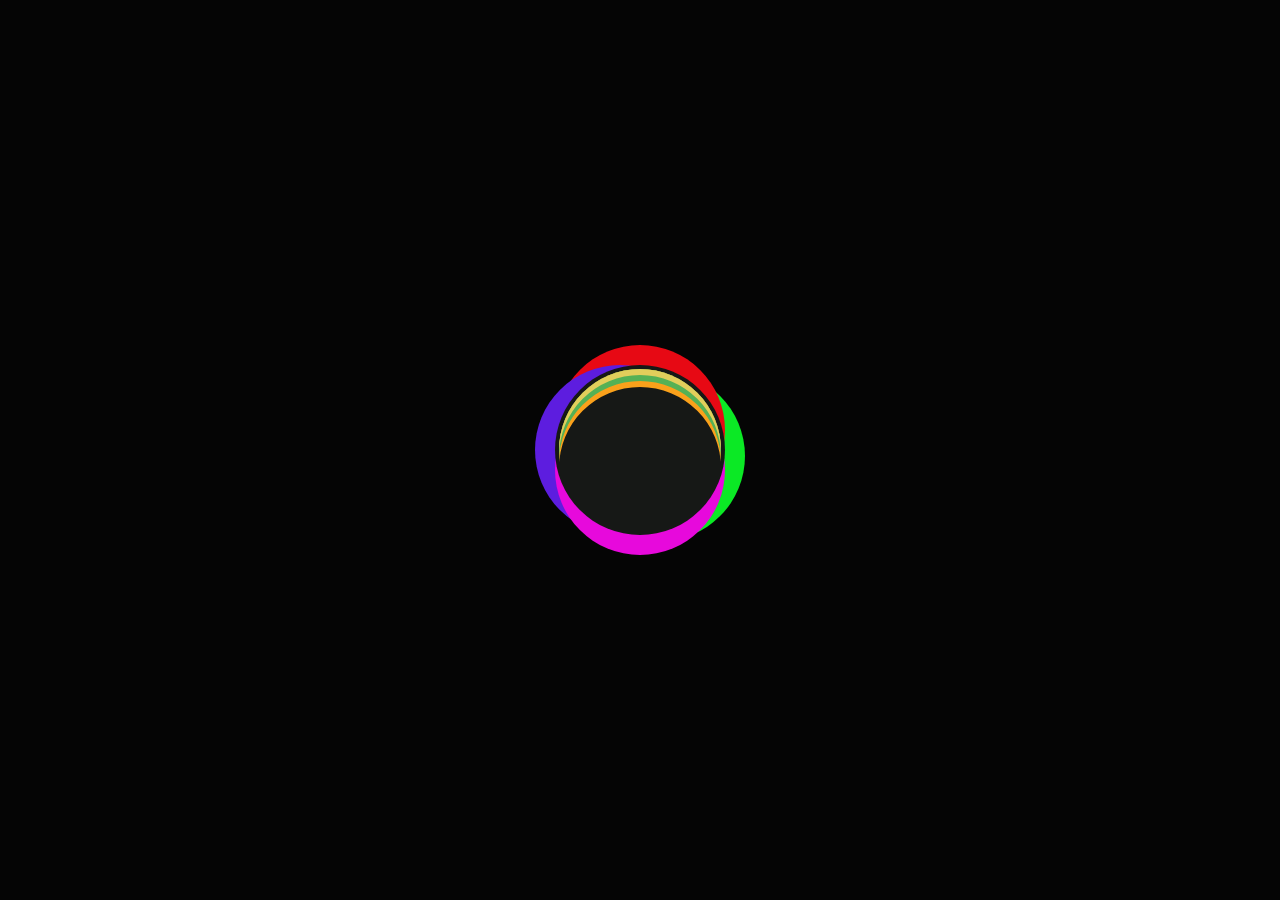
<file: index1.HTML>
<html lang="en">
<head>
    <meta charset="UTF-8">
    <meta name="viewport" content="width=device-width, initial-scale=1.0">
    <title>Document</title>
    <link rel="stylesheet" href="stye.css">
</head>
<body> 
    <div class="cube">
        <div class="top"></div>
        <div>
            <span style="--i:0"></span>
            <span style="--i:1"></span>
            <span style="--i:2"></span>
            <span style="--i:3"></span>
            <span style="--i:4"></span>
          
        </div>
    </div>
    <div class="container">
        <div class="ring"></div>
        
    </div>

</body>
<script>
    let text="hi,kim.";
    let speech=new SpeechSynthesisUtterance();
    function TextToSpeech(){
        speech.text=text;
        speech.rate=1;
        speech.volume=100;
        speech.pitch=1;
        speech.lang="en-us";
        speechSynthesis.speak(speech);
    }
    TextToSpeech();
</script>

</html>
</file>
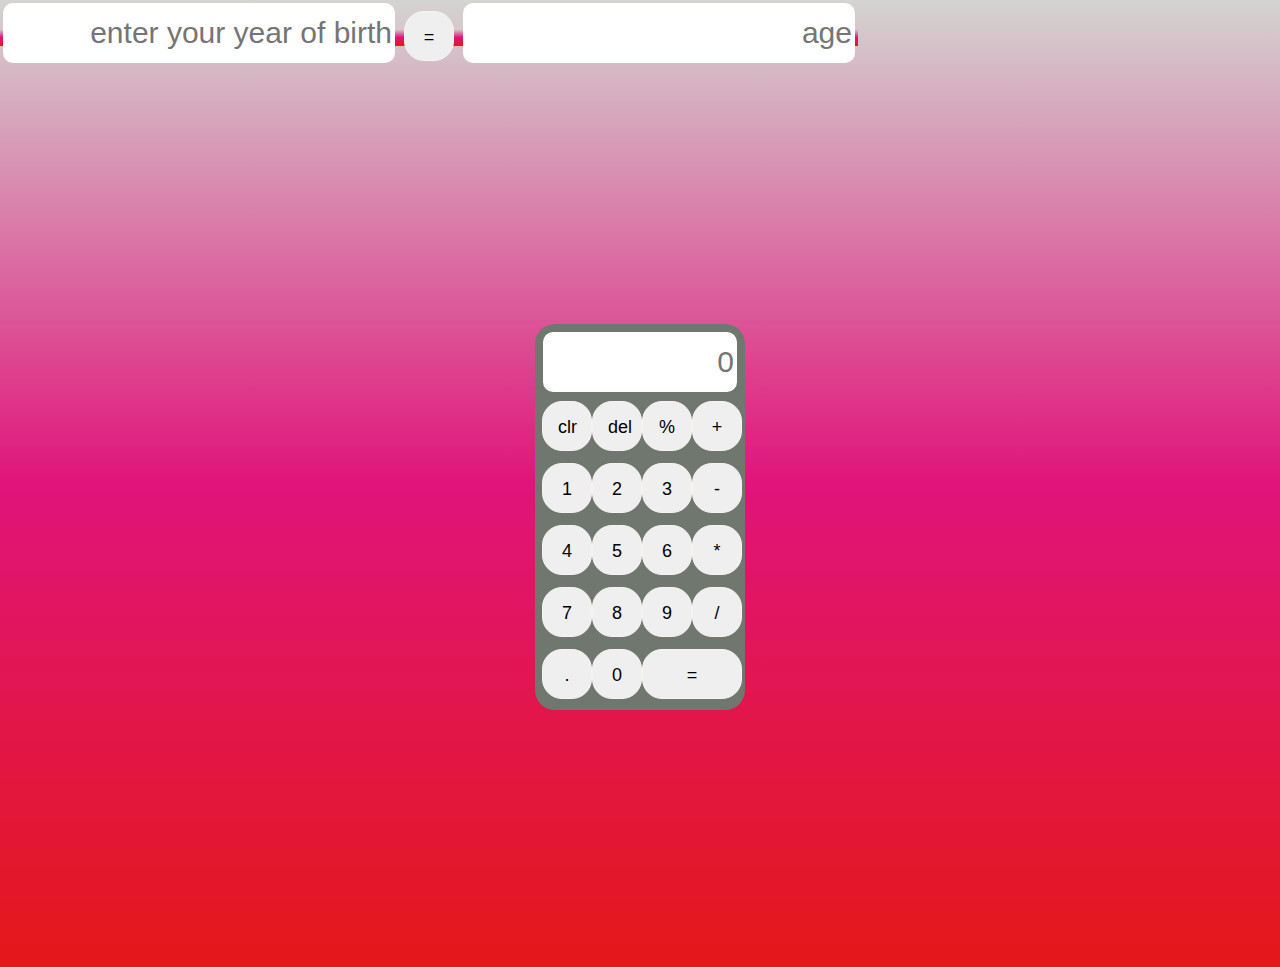
<file: index2.html>
<html lang="en">
<head>
    <meta charset="UTF-8">
    <meta name="viewport" content="width=100px, initial-scale=1.0">
    <title>Document</title>
    <link rel="stylesheet" href="index2.css">
</head>
<body>
  <input type="text" placeholder="enter your year of birth" id="age">
  <button onclick="find()">=</button>
  <input type="text" placeholder="age" id="year">
 
 
  <div class="container">
    <div class="calculator">
      <input type="text" placeholder="0" id="output">
      <button onclick="clea()">clr</button>
      <button onclick="del()">del</button>
      <button onclick="display('%')">%</button>
      <button onclick="display('+')">+</button>
      <button onclick="display('1')">1</button>
      <button onclick="display('2')">2</button>
      <button onclick="display('3')">3</button>
      <button onclick="display('-')">-</button>
      <button onclick="display('3')">4</button>
      <button onclick="display('5')">5</button>
      <button onclick="display('6')">6</button>
      <button onclick="display('*')">*</button>
      <button onclick="display('7')">7</button>
      <button onclick="display('8')">8</button>
      <button onclick="display('9')">9</button>
      <button onclick="display('/')">/</button>
      <button onclick="display('.')">.</button>
      <button onclick="display(0)">0</button>
      <button onclick="calculate()" class="equal">=</button>
     
    </div>
  </div>
</body>
<script>
  let x=0;
  let output=document.getElementById("output");
  let age=document.getElementById("age");
  let year=document.getElementById("year");
  function display(num){
    output.value+=num
    age.value+=num
  }
  function calculate(){
try{
  output.value=eval(output.value);
}
catch(err){
output.value="syntax error"
}
  }
  function del(){
    output.value= output.value.slice(0,-1);
    age.value= age.value.slice(0,-1);
  }
  function clea(){
    output.value= "";
    age.value= "";
  }
function find(){
  x=(2022-age.value);

 if (x<0){
    year.value="you are not born";
  }
  else if(x>130){
    year.value="oops!! you died";
  }
  else{
  year.value="your age is:"+x;
}}
</script>
</html>
</file>
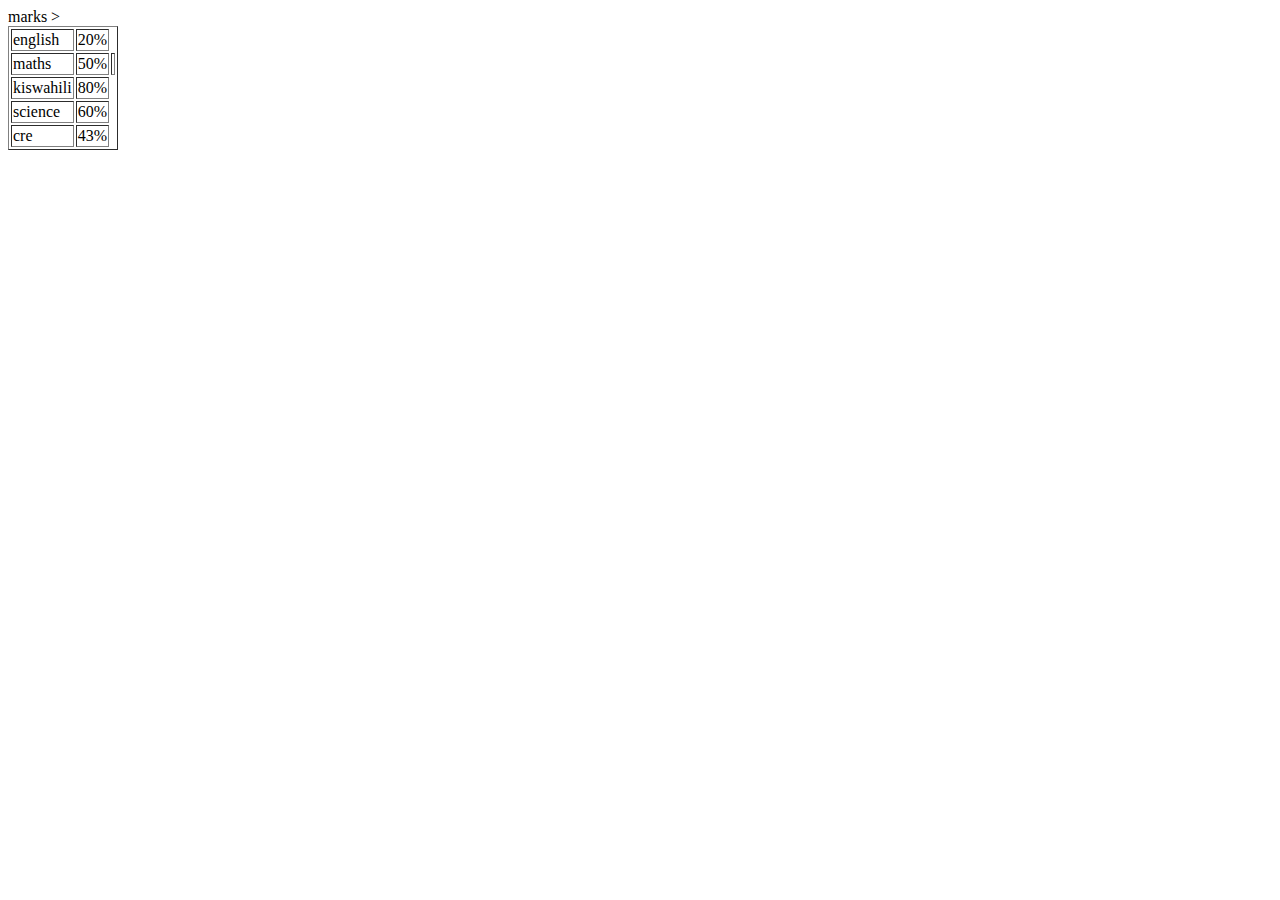
<file: index3.html>
<html lang="en">
<head>
    <meta charset="UTF-8">
    <meta name="viewport" content="width=device-width, initial-scale=1.0">
    <title>Document</title>
</head>
<body>marks
    <table style="box-shadow: rgb(11, 119, 214);" border="1px"color="green" >
        <tr><td>english</td>><td>20%</td></tr>
     <tr><td>maths</td><td>50%<td></td></tr>
        <tr><td>kiswahili</td><td>80%</td></tr>
        <tr><td>science</td><td>60%</td></tr>
        <tr><td>cre</td><td>43%</td></tr>
</body>
</html>
</file>
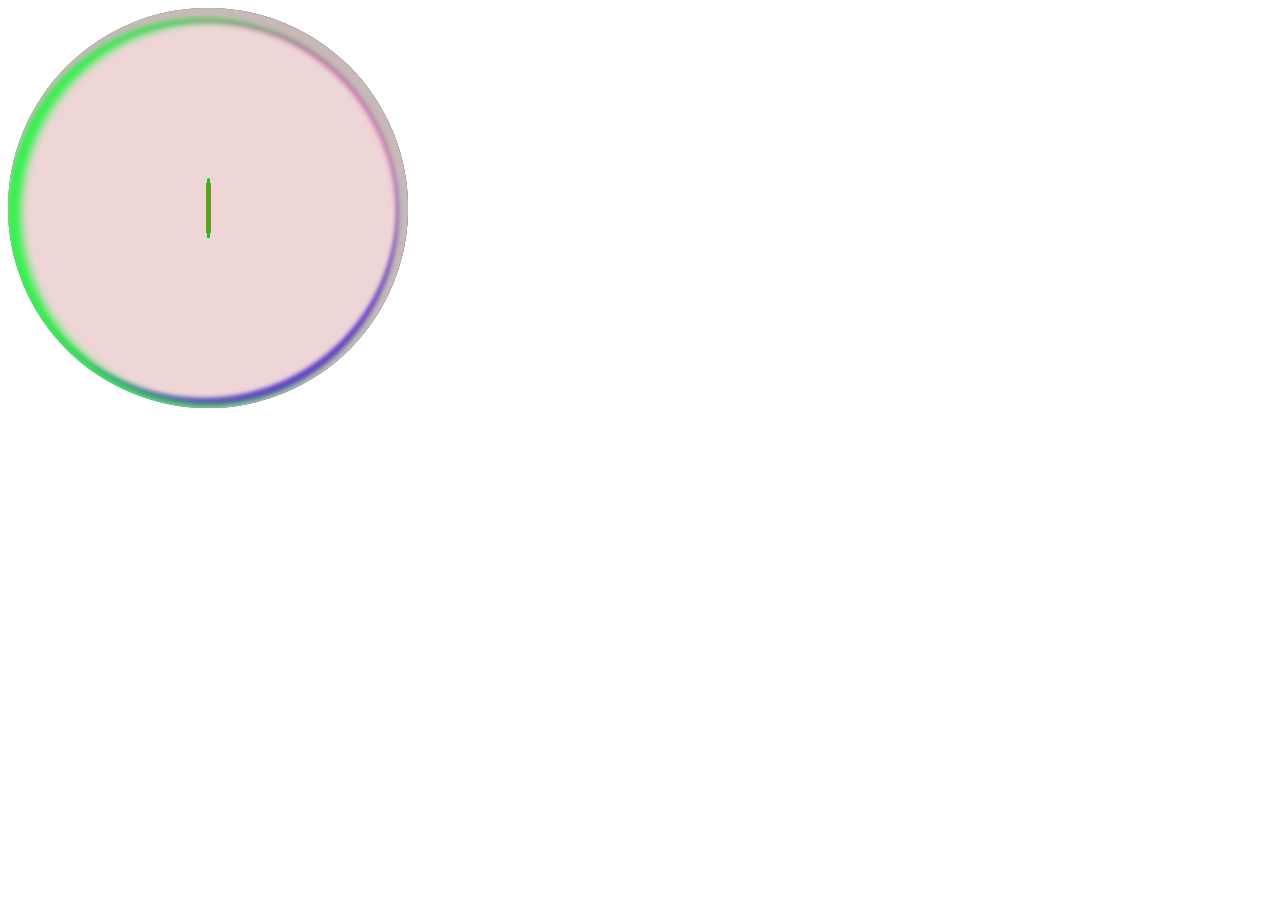
<file: snake.html>
<html lang="en">
<head>
    <meta charset="UTF-8">
    <meta name="viewport" content="width=device-width, initial-scale=1.0">
    <title>snake</title>
    <style>
        #clock{
            display: flex;
            justify-content: center;
            align-items: center;
            background: rgb(238, 214, 214) ;
            width: 400px;
            height: 400px;
            border-radius: 50%;
            box-shadow: inset -5px 5px 5px 5px rgb(201, 184, 184),
            inset 5px 5px 8px 8px rgb(46, 245, 72),
            inset -5px -5px 4px 5px rgb(97, 59, 202),
           inset -5px 8px 6px 5px  rgb(196, 45, 163);
        }
        .seconds{
            width: 5px;
            height: 50px;
            background: rgb(224, 103, 23);
            position: absolute;
            z-index: 5;
        animation: rot;}
            @keyframes rot{
            0%{transform: rotate(360deg);}
            100%{transform: rotate(0deg);}}
        .hour{
            width: 3px;
            height: 60px;
            background: rgb(17, 197, 26);
            position: absolute;
            z-index: 10;
            border-radius: 6px 6px 0 0;
            animation: anim 4s linear infinite;
        }
        @keyframes anim{
            0%{transform: rotate(0deg);}
            100%{transform: rotate(360deg);}
        }
        .minute{
            width: 4px;
            height: 80px;
            background: blue;
            position: absolute;
            z-index: 7;
        }
    </style>
    
    <script src="game.js" ></script>
</head>
<body>
    <div id="clock">
        <div class="seconds"></div>
        <div class="hour"></div>
        <div class="minutes"></div>
    </div>
</body>
</html>
</file>
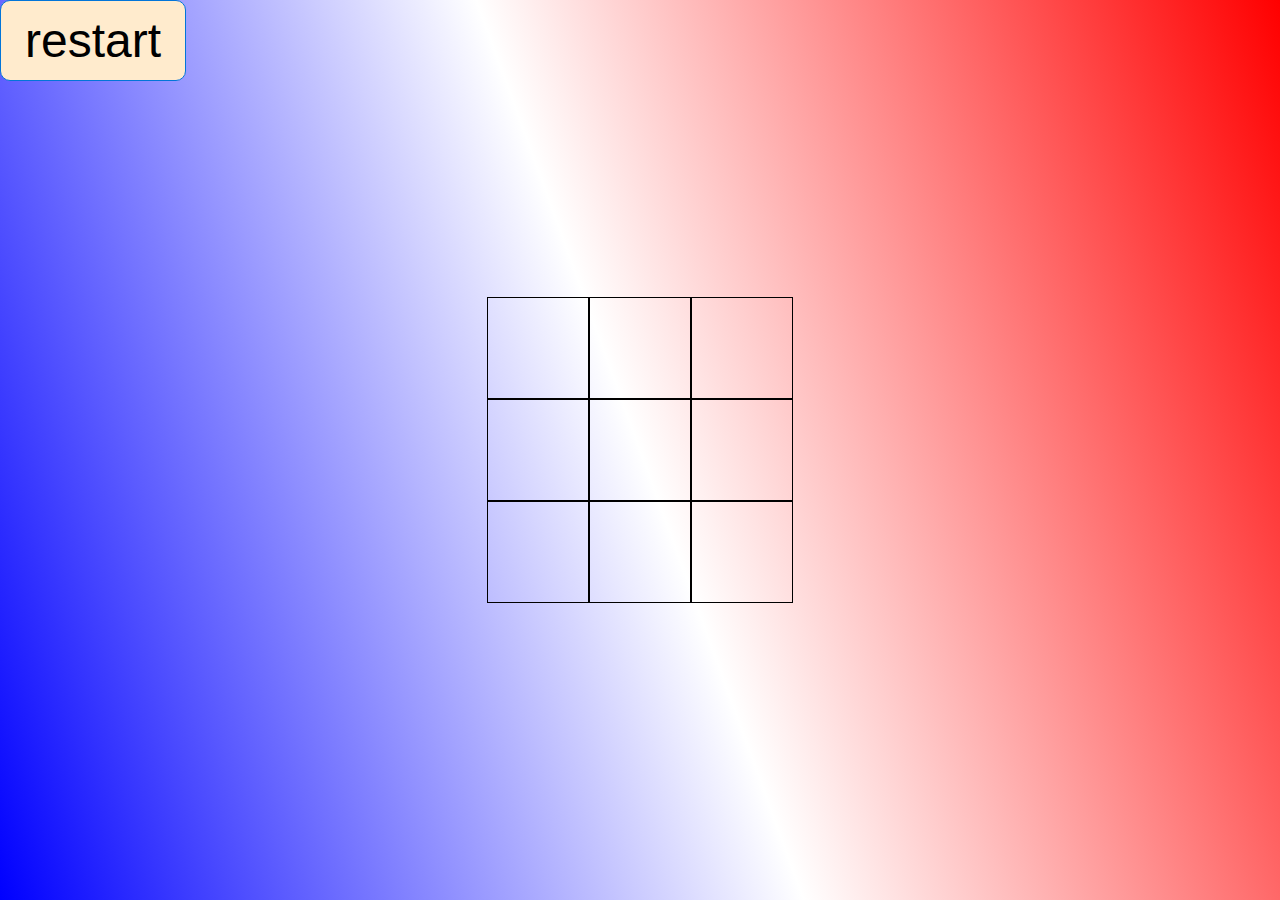
<file: tic.html>
<html lang="en">
<head>
    <meta charset="UTF-8">
    <meta name="viewport" content="width=device-width, initial-scale=1.0">
    <title>tic tac toe</title>
    <link rel="stylesheet" href="tic.css">
    <script src="tic.js"></script>
</head>
<body>
    <div class="board" id="board">
        <div class="cell" data-cell></div>
        <div class="cell" data-cell></div>
        <div class="cell" data-cell></div>
        <div class="cell" data-cell></div>
        <div class="cell" data-cell></div>
        <div class="cell" data-cell></div>
        <div class="cell" data-cell></div>
        <div class="cell" data-cell></div>
        <div class="cell" data-cell></div>

    </div>
    <div class="winning-message" id="winningMessage">
        <div class="winningMessageText">
            <button id="restartButton">restart</button>
        </div>
    </div>
</body>
</html>
</file>
<file: stye.css>
*{
    padding: 0;
    margin: 0;
    box-sizing: border-box;
}
body{
    display: flex;
    background: #050505;
    justify-content: center;
    align-items: center;
    min-height: 100vh;
}
/*
.cube{
    position: relative;
    width: 150px;
    height: 150px;
    transform-style:preserve-3d ;
    transform: rotateX(-30deg);
    animation: animate 4s linear infinite ;
}
@keyframes animate
{
    0%{
        transform: rotateX(-30deg) rotateY(10deg);
    }
    100%{
        transform: rotateX(-30deg) rotateY(360deg);
    }
}
.cube div{
    position: absolute;
    top: 0;
    left: 0;
    width: 100%;
    height: 100%;
    transform-style: preserve-3d;

}
.cube div span{
    position: absolute;
    top: 0;
    left: 0;
    width: 100%;
    height: 100%;
background:linear-gradient(#050505,#00ec00) ;
transform: rotateY(calc(90deg *var(--i)))translateZ(150px);
}
.top{
    position: absolute;
    top: 0;
    left: 0;
    width: 250px;
     height: 250px;
     background: #050505;
     transform: rotateX(90deg) translateZ(150px);
}*/
.container{
    position: relative;
    width: 500px;
    display: flex;
    justify-content: center;
    align-items: center;


}
.container .ring{
    background: #161816;
    position: relative;
    width: 170px;
    height: 170px;
    border-radius: 50%;
    border: 4px solid transparent;
margin: -30px;
/*border-top:8px solid rgb(236, 64, 11);*/
box-shadow:inset 0px 6px rgb(226, 206, 91),
          inset 0px 12px rgb(85, 177, 85),
          0px 20px rgb(231, 9, 220),
          -20px 0px rgb(93, 29, 223),
          0px -20px  rgb(231, 9, 20),
          20px 6px  rgb(11, 233, 37),
          inset 0px 18px rgb(250, 161, 27);
animation: rotate .2s linear infinite .1s ;

}
@keyframes rotate {
     0%{
     transform: rotate(0deg) ;
     transition: cubic-bezier(0.075, 0.82, 0.165, 1);
    
 }   
 50%{
     transform: rotate(180deg) ;
     transition: cubic-bezier(0.045, 0.82, 0.185, 0);
   
 }
 100%{
    transform: rotate(360deg) ;
    transition: cubic-bezier(0.045, 0.82, 0.185, 0);
    
}
}
</file>
<file: index2.css>
*{
    margin: 0;
    padding: 0;
    box-sizing: border-box;
}
body{
    background: linear-gradient(rgb(212, 212, 209),rgb(224, 20, 122),rgb(228, 24, 24));
    display: inline;
}
.container{
    height: 100vh;
    display: flex;
    justify-content: center;
    align-items: center;
    
}
.calculator{
    padding: 5px;
    background: #6f776f;
    display: grid;
    grid-template-columns:repeat(4,50px) ;
    grid-template-rows:  4rem,auto;
    border-radius: 20px;
    
}
input{
    height: 60px;
    width: 80,auto;
 grid-column:span 4;
 text-align: end;
 font-size: 30px;
 border-radius: 10px;
 border: none;
 margin: 3;
 padding: 3px;
}
button{
    height: 50px;
    width: 50px;
    font-size: 18px;
    margin: 0;
    border-radius: 20px;
    border:1px solid rgb(247, 243, 243);

    padding: 15px;
    margin:  6px 2px;
}
.equal{
    width:100px
}
button:hover{
    opacity: .1;
}
input:focus{
    border: none;
}
</file>
<file: tic.css>
:root{
    --cell-size:100px;
    --color:#81c3fd;
    --color-set:#0275d8;
    --l:10px;

}
body{
    background: linear-gradient(70deg,blue,white,red);
    margin: 0;
   

}
.board{
    width: 100vw;
    height: 100vh;
    justify-content: center;
    align-content: center;
    justify-items: center;
    align-items: center;
    display: grid;
    grid-template-columns: repeat(3,auto);
}
.cell{
    width: var(--cell-size);
    height: var(--cell-size);
    border: 1px solid black ;
    display: flex;
    align-items: center;
    position: relative;
    cursor: pointer;
}
.cell.x, .cell.circle{
    cursor: not-allowed;
}
.winning-message{
    /*display: none;*/
    position: fixed;
    top: 0;
    left: 0;
    right: 0;
}
.winning-message button{
    border-radius: 10px;
    font-size: 3rem;
    background-color: blanchedalmond;
    border: 1px solid var(--color-set);
    padding: .25em .5em;
    cursor: pointer;
}
.winning-message button:hover{
    background-color: var(--color-set);
    color: white;
    border-color: white;
}
.winning-message.show{
    display: flex;
}
</file>
